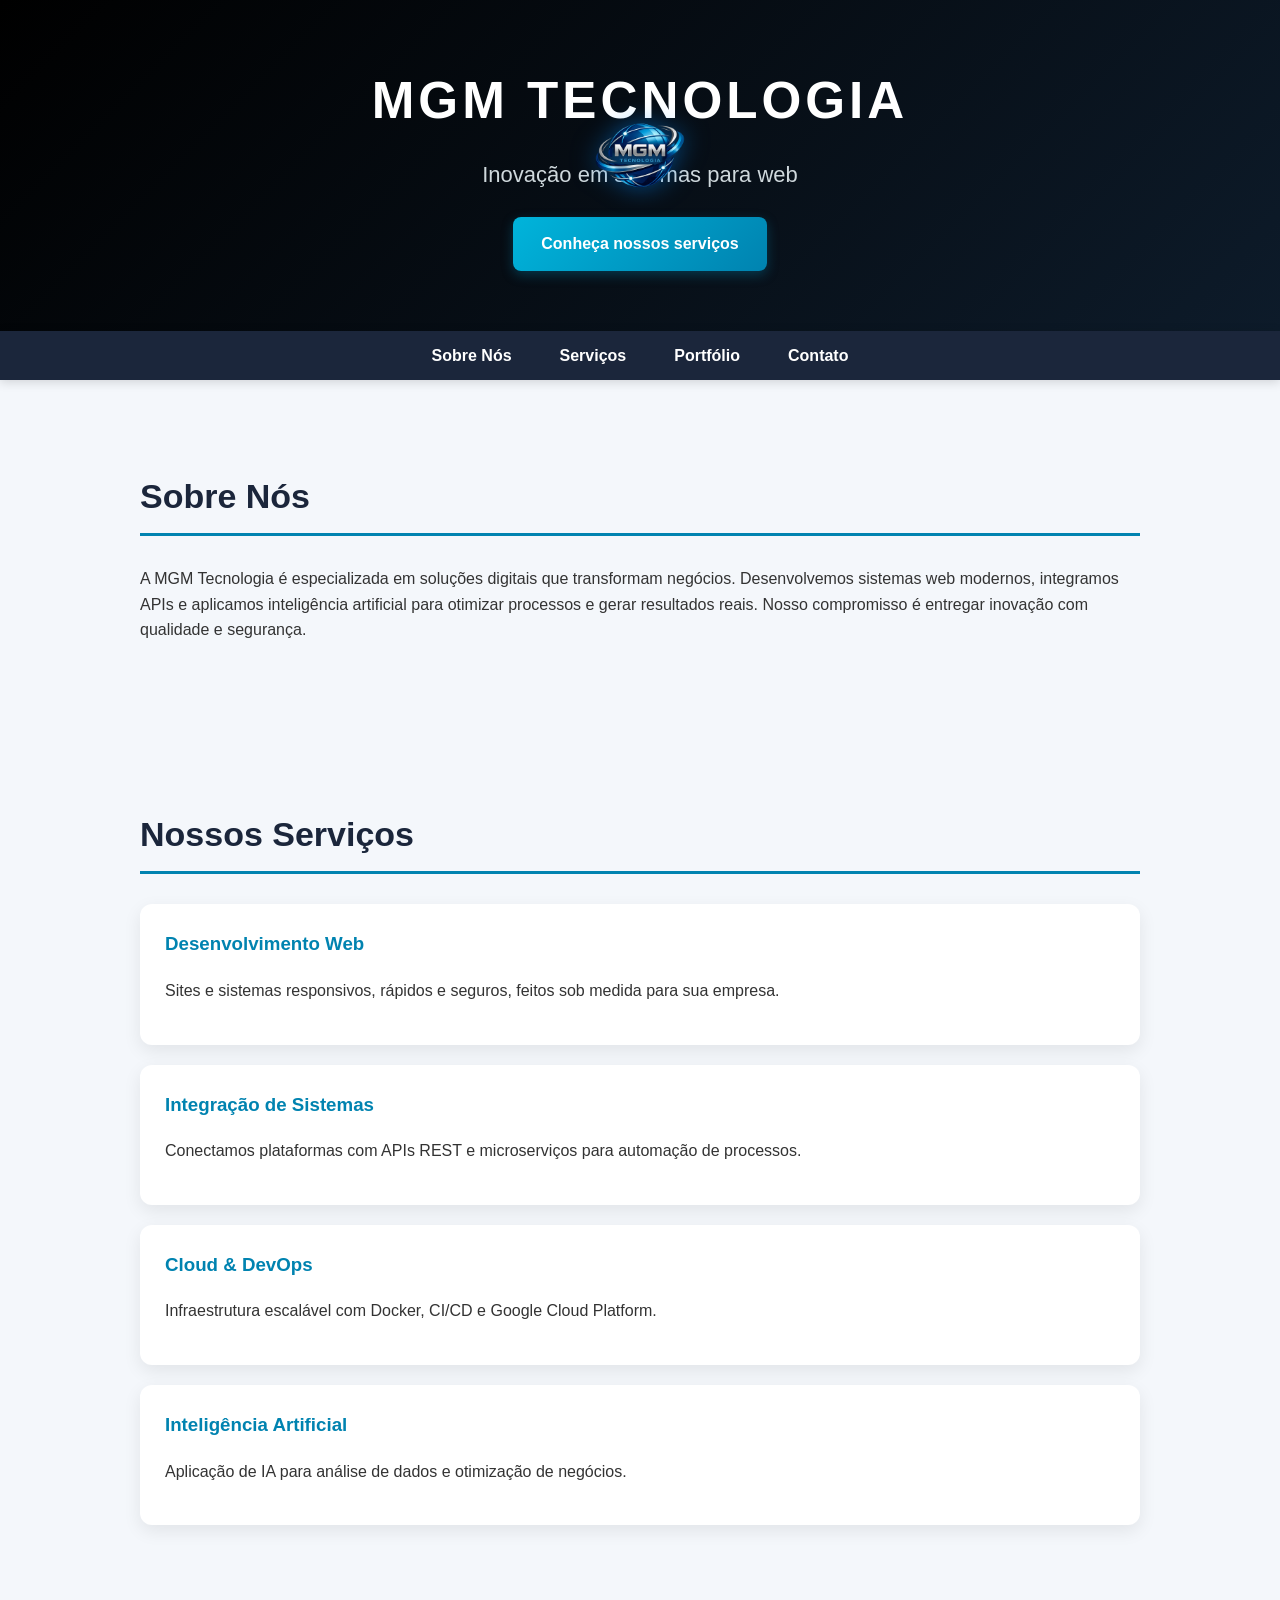
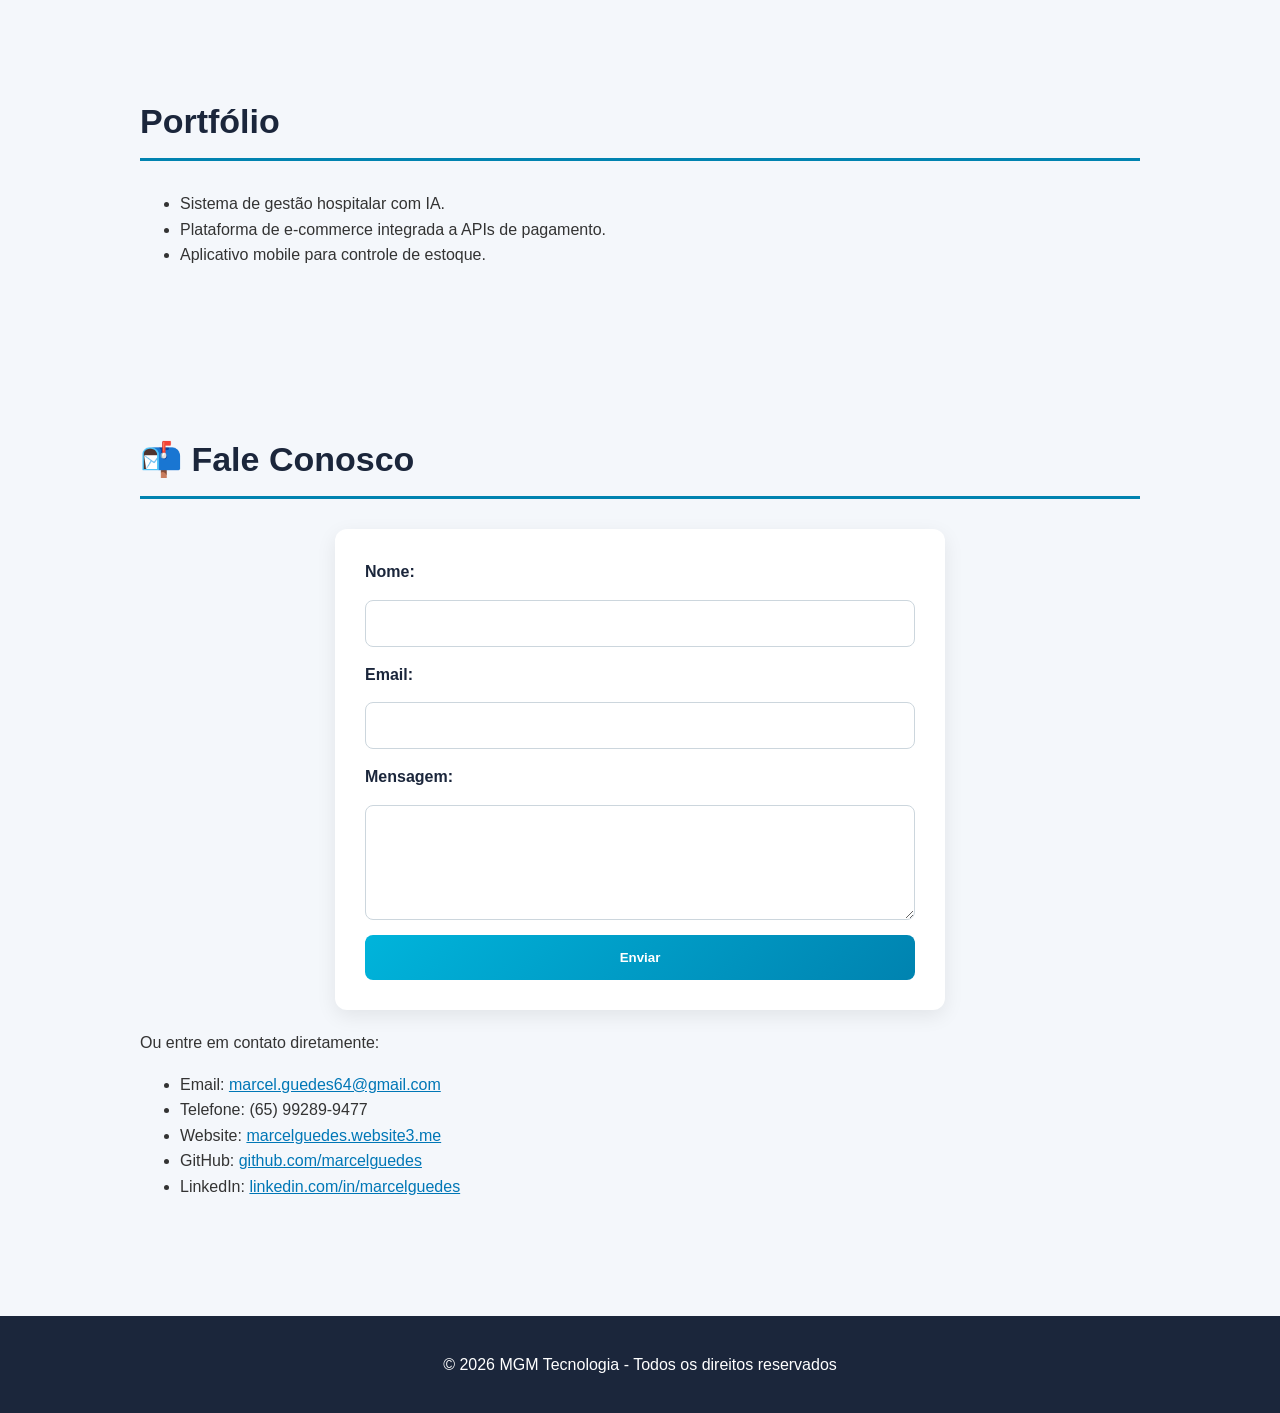
<file: index1.html>
<!DOCTYPE html>
<html lang="pt-BR">
<head>
  <meta charset="UTF-8">
  <title>MGM Tecnologia - Inovação em Sistemas Web</title>
  <link rel="stylesheet" href="style.css">
</head>
<body>
  <!-- ===== HEADER ===== -->
  <header>
    <div class="header-container">
      <img src="logo.png" alt="Logo MGM Tecnologia" class="logo">
      <div class="header-text">
        <h1>MGM TECNOLOGIA</h1>
        <p>Inovação em sistemas para web</p>
        <a href="#servicos" class="btn">Conheça nossos serviços</a>
      </div>
    </div>
  </header>

  <!-- ===== MENU ===== -->
  <nav>
    <ul>
      <li><a href="#sobre">Sobre Nós</a></li>
      <li><a href="#servicos">Serviços</a></li>
      <li><a href="#portfolio">Portfólio</a></li>
      <li><a href="#contato">Contato</a></li>
    </ul>
  </nav>

  <!-- ===== SOBRE NÓS ===== -->
  <section id="sobre">
    <h2>Sobre Nós</h2>
    <p>A MGM Tecnologia é especializada em soluções digitais que transformam negócios. Desenvolvemos sistemas web modernos, integramos APIs e aplicamos inteligência artificial para otimizar processos e gerar resultados reais. Nosso compromisso é entregar inovação com qualidade e segurança.</p>
  </section>

  <!-- ===== SERVIÇOS ===== -->
  <section id="servicos">
    <h2>Nossos Serviços</h2>
    <div class="card">
      <h3>Desenvolvimento Web</h3>
      <p>Sites e sistemas responsivos, rápidos e seguros, feitos sob medida para sua empresa.</p>
    </div>
    <div class="card">
      <h3>Integração de Sistemas</h3>
      <p>Conectamos plataformas com APIs REST e microserviços para automação de processos.</p>
    </div>
    <div class="card">
      <h3>Cloud & DevOps</h3>
      <p>Infraestrutura escalável com Docker, CI/CD e Google Cloud Platform.</p>
    </div>
    <div class="card">
      <h3>Inteligência Artificial</h3>
      <p>Aplicação de IA para análise de dados e otimização de negócios.</p>
    </div>
  </section>

  <!-- ===== PORTFÓLIO ===== -->
  <section id="portfolio">
    <h2>Portfólio</h2>
    <ul>
      <li>Sistema de gestão hospitalar com IA.</li>
      <li>Plataforma de e-commerce integrada a APIs de pagamento.</li>
      <li>Aplicativo mobile para controle de estoque.</li>
    </ul>
  </section>

  <!-- ===== CONTATO ===== -->
  <section id="contato">
    <h2>📬 Fale Conosco</h2>
    <form action="https://formspree.io/f/mbdplerj" method="POST">
      <label for="nome">Nome:</label>
      <input type="text" id="nome" name="nome" required>

      <label for="email">Email:</label>
      <input type="email" id="email" name="email" required>

      <label for="mensagem">Mensagem:</label>
      <textarea id="mensagem" name="mensagem" rows="5" required></textarea>

      <button type="submit">Enviar</button>
    </form>

    <p style="margin-top:20px;">Ou entre em contato diretamente:</p>
    <ul>
      <li>Email: <a href="mailto:marcel.guedes64@gmail.com">marcel.guedes64@gmail.com</a></li>
      <li>Telefone: (65) 99289-9477</li>
      <li>Website: <a href="https://marcelguedes.website3.me" target="_blank">marcelguedes.website3.me</a></li>
      <li>GitHub: <a href="https://github.com/marcelguedes" target="_blank">github.com/marcelguedes</a></li>
      <li>LinkedIn: <a href="https://www.linkedin.com/in/marcelguedes" target="_blank">linkedin.com/in/marcelguedes</a></li>
    </ul>
  </section>

  <!-- ===== RODAPÉ ===== -->
  <footer>
    <p>© 2026 MGM Tecnologia - Todos os direitos reservados</p>
  </footer>
</body>
</html>
</file>
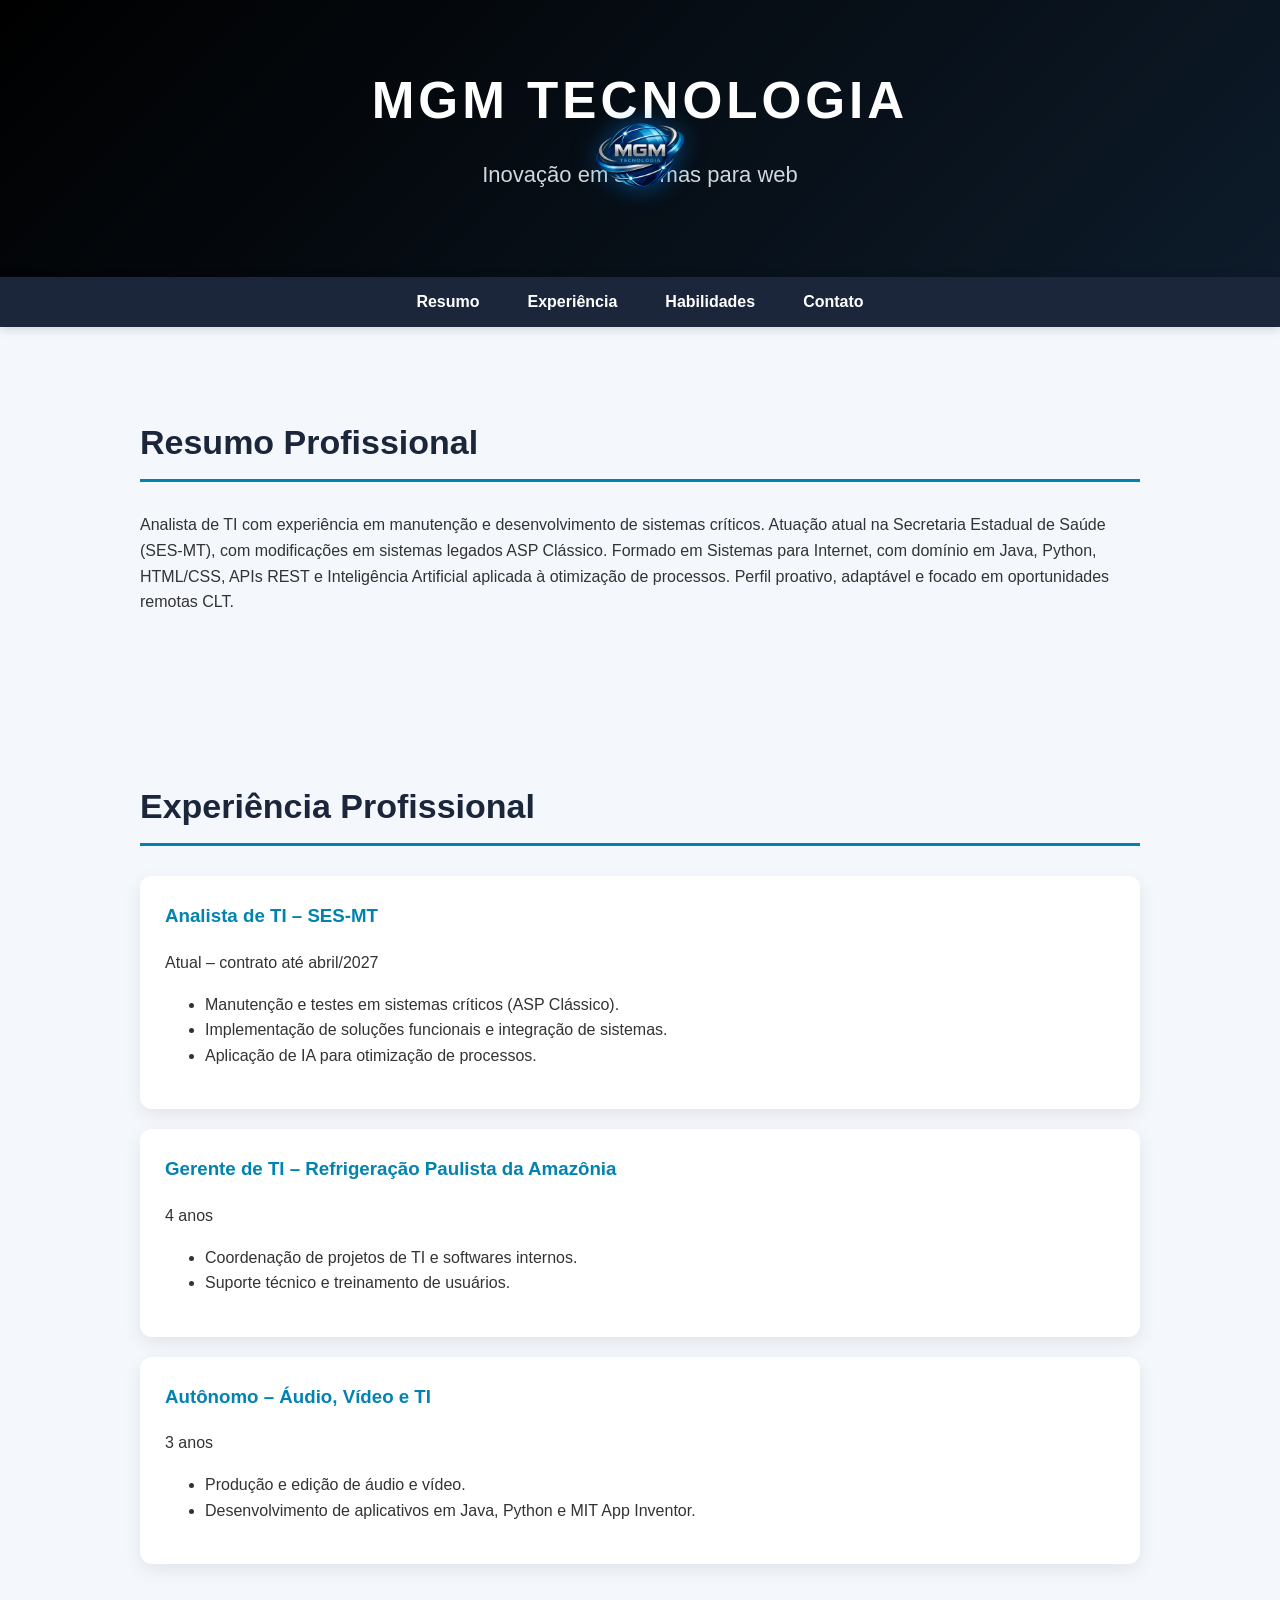
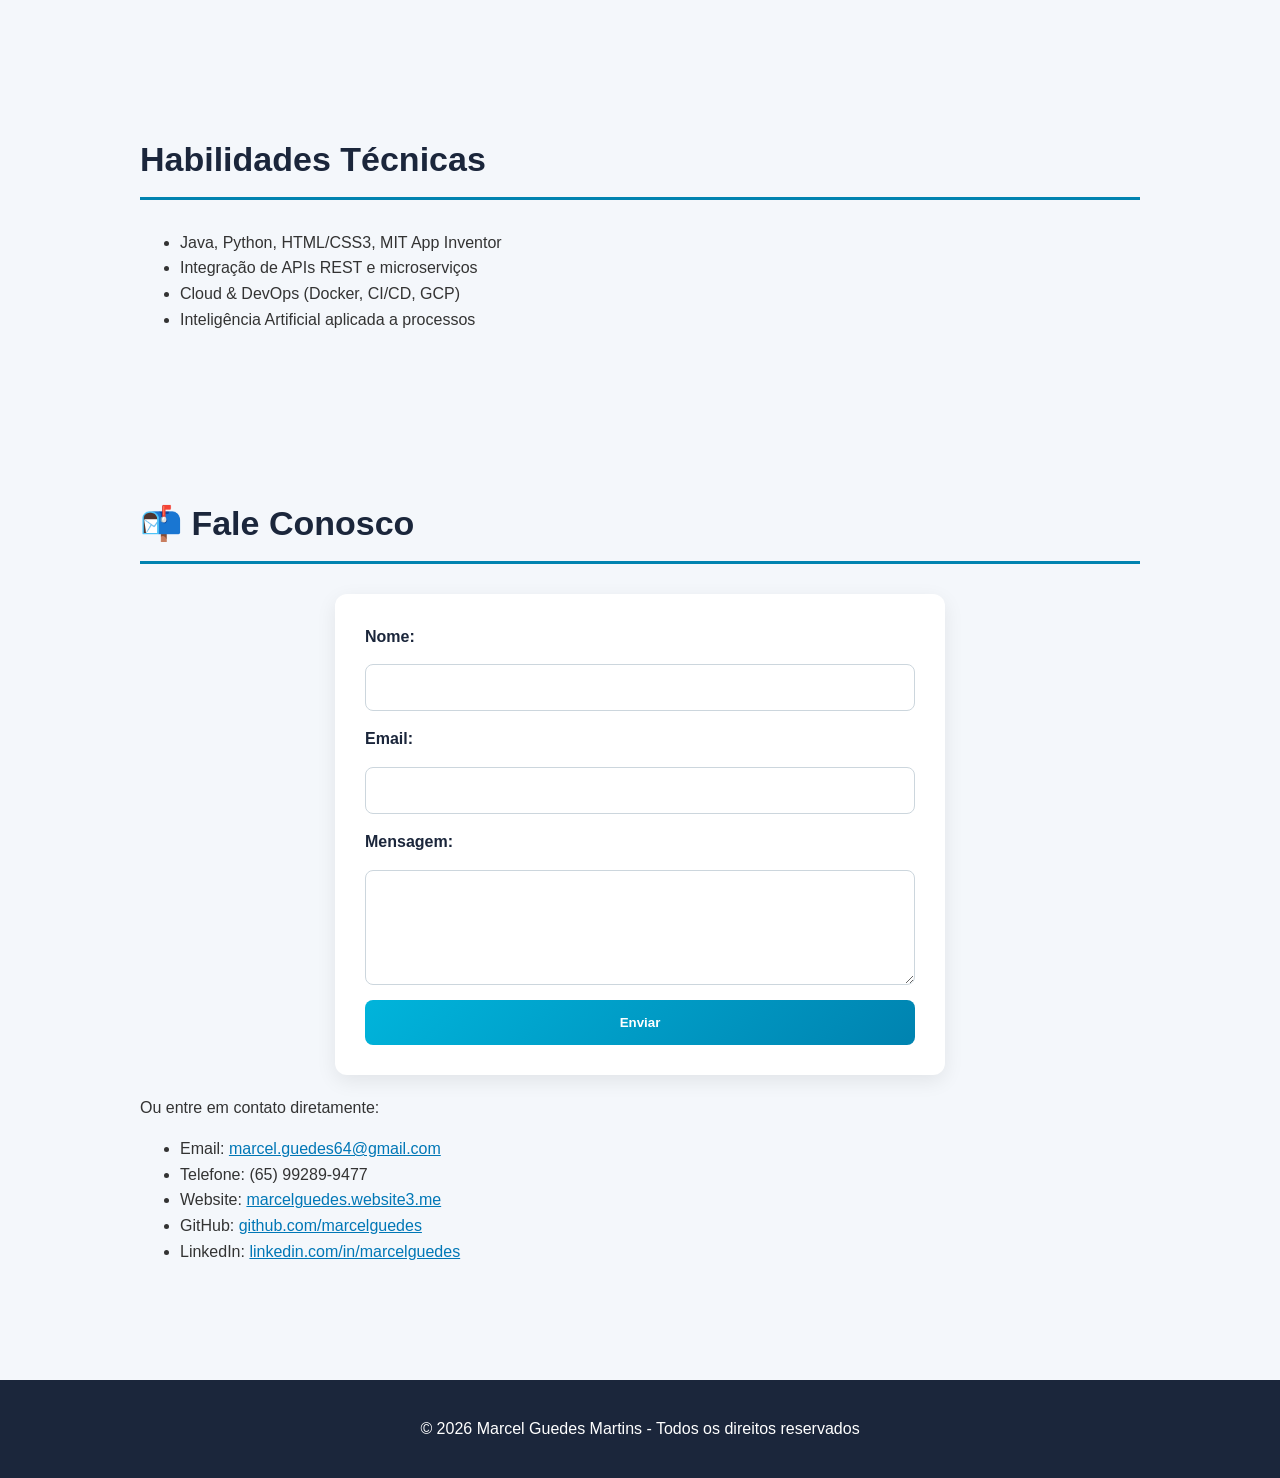
<file: index3.html>
<!DOCTYPE html>
<html lang="pt-BR">
<head>
  <meta charset="UTF-8">
  <title>Portfólio - Marcel Guedes Martins</title>
  <link rel="stylesheet" href="style.css">
</head>
<body>
  <!-- ===== HEADER ===== -->
  <header>
    <div class="header-container">
      <img src="logo.png" alt="Logo MGM Tecnologia" class="logo">
      <div class="header-text">
        <h1>MGM TECNOLOGIA</h1>
        <p>Inovação em sistemas para web</p>
      </div>
    </div>
  </header>

  <!-- ===== MENU ===== -->
  <nav>
    <ul>
      <li><a href="#resumo">Resumo</a></li>
      <li><a href="#experiencia">Experiência</a></li>
      <li><a href="#habilidades">Habilidades</a></li>
      <li><a href="#contato">Contato</a></li>
    </ul>
  </nav>

  <!-- ===== RESUMO ===== -->
  <section id="resumo">
    <h2>Resumo Profissional</h2>
    <p>Analista de TI com experiência em manutenção e desenvolvimento de sistemas críticos. Atuação atual na Secretaria Estadual de Saúde (SES-MT), com modificações em sistemas legados ASP Clássico. Formado em Sistemas para Internet, com domínio em Java, Python, HTML/CSS, APIs REST e Inteligência Artificial aplicada à otimização de processos. Perfil proativo, adaptável e focado em oportunidades remotas CLT.</p>
  </section>

  <!-- ===== EXPERIÊNCIA ===== -->
  <section id="experiencia">
    <h2>Experiência Profissional</h2>
    <div class="card">
      <h3>Analista de TI – SES-MT</h3>
      <p>Atual – contrato até abril/2027</p>
      <ul>
        <li>Manutenção e testes em sistemas críticos (ASP Clássico).</li>
        <li>Implementação de soluções funcionais e integração de sistemas.</li>
        <li>Aplicação de IA para otimização de processos.</li>
      </ul>
    </div>
    <div class="card">
      <h3>Gerente de TI – Refrigeração Paulista da Amazônia</h3>
      <p>4 anos</p>
      <ul>
        <li>Coordenação de projetos de TI e softwares internos.</li>
        <li>Suporte técnico e treinamento de usuários.</li>
      </ul>
    </div>
    <div class="card">
      <h3>Autônomo – Áudio, Vídeo e TI</h3>
      <p>3 anos</p>
      <ul>
        <li>Produção e edição de áudio e vídeo.</li>
        <li>Desenvolvimento de aplicativos em Java, Python e MIT App Inventor.</li>
      </ul>
    </div>
  </section>

  <!-- ===== HABILIDADES ===== -->
  <section id="habilidades">
    <h2>Habilidades Técnicas</h2>
    <ul>
      <li>Java, Python, HTML/CSS3, MIT App Inventor</li>
      <li>Integração de APIs REST e microserviços</li>
      <li>Cloud & DevOps (Docker, CI/CD, GCP)</li>
      <li>Inteligência Artificial aplicada a processos</li>
    </ul>
  </section>

  <!-- ===== CONTATO ===== -->
  <section id="contato">
    <h2>📬 Fale Conosco</h2>
    <form action="https://formspree.io/f/mbdplerj" method="POST">
      <label for="nome">Nome:</label>
      <input type="text" id="nome" name="nome" required>

      <label for="email">Email:</label>
      <input type="email" id="email" name="email" required>

      <label for="mensagem">Mensagem:</label>
      <textarea id="mensagem" name="mensagem" rows="5" required></textarea>

      <button type="submit">Enviar</button>
    </form>

    <p style="margin-top:20px;">Ou entre em contato diretamente:</p>
    <ul>
      <li>Email: <a href="mailto:marcel.guedes64@gmail.com">marcel.guedes64@gmail.com</a></li>
      <li>Telefone: (65) 99289-9477</li>
      <li>Website: <a href="https://marcelguedes.website3.me" target="_blank">marcelguedes.website3.me</a></li>
      <li>GitHub: <a href="https://github.com/marcelguedes" target="_blank">github.com/marcelguedes</a></li>
      <li>LinkedIn: <a href="https://www.linkedin.com/in/marcelguedes" target="_blank">linkedin.com/in/marcelguedes</a></li>
    </ul>
  </section>

  <!-- ===== RODAPÉ ===== -->
  <footer>
    <p>© 2026 Marcel Guedes Martins - Todos os direitos reservados</p>
  </footer>
</body>
</html>
</file>
<file: style.css>
/* ===== BASE ===== */
body {
  font-family: Arial, sans-serif;
  margin: 0;
  background: #f4f7fb;
  color: #333;
  line-height: 1.6;
}

/* ===== HEADER ===== */
header {
  background: linear-gradient(135deg, #000 0%, #0d1b2a 100%);
  color: white;
  padding: 60px 20px;
  box-shadow: 0 4px 20px rgba(0,0,0,0.25);
}

.header-container {
  display: flex;
  align-items: center;
  justify-content: center;
  position: relative;
  max-width: 1200px;
  margin: auto;
}

/* ===== ANIMAÇÃO DO LOGO ===== */
@keyframes moverLogo {
  0% {
    left: 0;
  }

  100% {
    left: calc(100% - 180px);
  }
}

.logo {
  position: absolute;
  top: 10px;
  width: 180px;
  height: auto;
  animation: moverLogo 10s linear infinite alternate;
  filter: drop-shadow(0 0 12px rgba(0,140,255,0.5));
}

.header-text {
  text-align: center;
  width: 100%;
}

header h1 {
  font-family: 'Orbitron', sans-serif;
  font-size: clamp(32px, 4vw, 52px);
  font-weight: 700;
  letter-spacing: 4px;
  margin: 0;
  text-transform: uppercase;
  color: #ffffff;
}

header p {
  font-family: 'Roboto', sans-serif;
  font-size: clamp(16px, 2vw, 22px);
  font-weight: 300;
  margin: 15px 0 25px;
  color: #cfd8dc;
}

/* ===== BOTÃO ===== */
.btn {
  display: inline-block;
  padding: 14px 28px;
  background: linear-gradient(135deg, #00b4db, #0083b0);
  color: white;
  text-decoration: none;
  border-radius: 8px;
  font-weight: bold;
  transition: all 0.3s ease;
  box-shadow: 0 4px 12px rgba(0,131,176,0.35);
}

.btn:hover {
  transform: translateY(-2px);
  box-shadow: 0 8px 20px rgba(0,131,176,0.45);
}

/* ===== MENU ===== */
nav {
  background: #1b263b;
  padding: 12px;
  position: sticky;
  top: 0;
  z-index: 1000;
  box-shadow: 0 2px 10px rgba(0,0,0,0.15);
}

nav ul {
  list-style: none;
  display: flex;
  justify-content: center;
  margin: 0;
  padding: 0;
  flex-wrap: wrap;
}

nav li {
  margin: 0 12px;
}

nav a {
  color: white;
  text-decoration: none;
  font-weight: bold;
  transition: 0.3s;
  padding: 8px 12px;
  border-radius: 6px;
}

nav a:hover {
  background: rgba(255,255,255,0.1);
  color: #4fc3f7;
}

/* ===== SEÇÕES ===== */
section {
  padding: 60px 20px;
  max-width: 1000px;
  margin: auto;
}

h2 {
  border-bottom: 3px solid #0083b0;
  padding-bottom: 10px;
  margin-bottom: 30px;
  font-size: clamp(24px, 3vw, 34px);
  color: #1b263b;
}

/* ===== CARDS ===== */
.card {
  background: white;
  border: none;
  padding: 25px;
  margin: 20px 0;
  border-radius: 12px;
  box-shadow: 0 6px 18px rgba(0,0,0,0.08);
  transition: all 0.3s ease;
}

.card:hover {
  transform: translateY(-4px);
  box-shadow: 0 12px 24px rgba(0,0,0,0.12);
}

.card h3 {
  color: #0083b0;
  margin-top: 0;
}

/* ===== FORMULÁRIO ===== */
#contato form {
  display: flex;
  flex-direction: column;
  gap: 15px;
  max-width: 550px;
  margin: 20px auto;
  background: white;
  padding: 30px;
  border-radius: 12px;
  box-shadow: 0 6px 20px rgba(0,0,0,0.08);
}

#contato label {
  font-weight: bold;
  color: #1b263b;
}

#contato input,
#contato textarea {
  padding: 14px;
  border: 1px solid #ccd6dd;
  border-radius: 8px;
  font-family: Arial, sans-serif;
  font-size: 15px;
  width: 100%;
  box-sizing: border-box;
  transition: 0.3s;
}

#contato input:focus,
#contato textarea:focus {
  border-color: #0083b0;
  outline: none;
  box-shadow: 0 0 8px rgba(0,131,176,0.2);
}

#contato button {
  background: linear-gradient(135deg, #00b4db, #0083b0);
  color: white;
  border: none;
  padding: 15px;
  border-radius: 8px;
  cursor: pointer;
  font-weight: bold;
  transition: 0.3s;
}

#contato button:hover {
  transform: translateY(-2px);
  box-shadow: 0 8px 18px rgba(0,131,176,0.3);
}

/* ===== LINKS ===== */
a {
  color: #0077b6;
}

a:hover {
  color: #023e8a;
}

/* ===== RODAPÉ ===== */
footer {
  background: #1b263b;
  color: white;
  text-align: center;
  padding: 20px;
  font-size: clamp(12px, 2vw, 16px);
  margin-top: 40px;
}

/* ===== RESPONSIVO ===== */
@media (max-width: 768px) {

  .logo {
    position: static;
    margin: 0 auto 20px;
    display: block;
    max-width: 120px;
    animation: none;
  }

  .header-container {
    flex-direction: column;
  }

  nav ul {
    flex-direction: column;
    align-items: center;
  }

  nav li {
    margin: 8px 0;
  }

  header {
    padding: 40px 20px;
  }

  section {
    padding: 40px 18px;
  }
}
</file>
